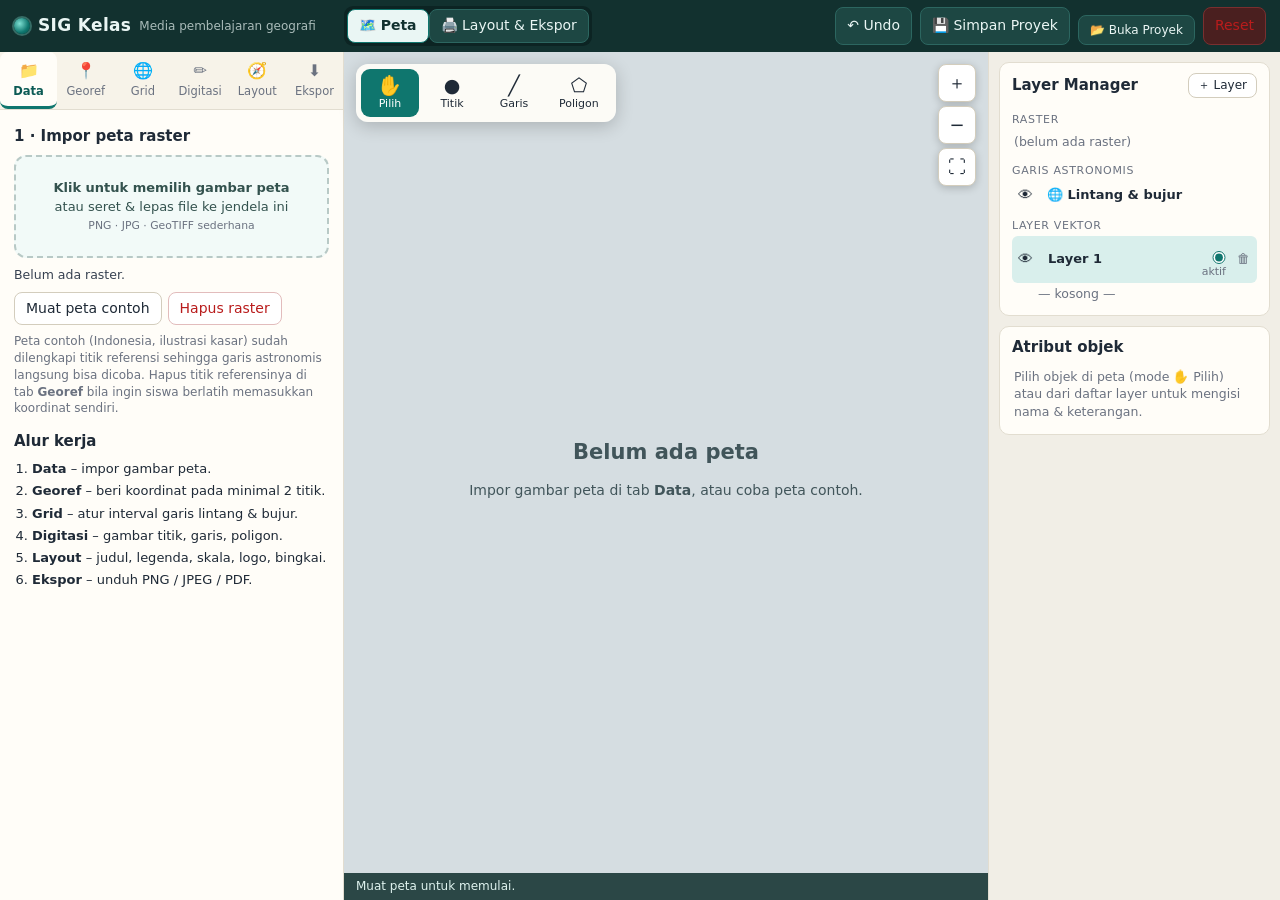
<file: index.html>
<!doctype html>
<html lang="id">
<head>
<meta charset="utf-8">
<meta name="viewport" content="width=device-width,initial-scale=1,maximum-scale=1,viewport-fit=cover">
<meta name="theme-color" content="#12312f">
<meta name="mobile-web-app-capable" content="yes">
<title>SIG Kelas — Media Pembelajaran Geografi</title>
<!-- MONETAG-VERIFIKASI: jika Monetag meminta meta-tag verifikasi, tempel TEPAT DI BAWAH baris ini (masih di dalam <head>). Jangan tempel kode iklan di sini; kode iklan diisi di js/ads-config.js -->
<meta name="monetag" content="e10ae0a9ed31479be730fc1d89beb7d3">
<link rel="stylesheet" href="css/style.css">
</head>
<body>

<header class="topbar">
  <div class="brand"><span class="logo-dot"></span><b>SIG Kelas</b><small>Media pembelajaran geografi</small></div>
  <div class="viewtabs" id="viewtabs">
    <button data-view="map" class="on">🗺️ Peta</button>
    <button data-view="layout">🖨️ Layout<span class="lg"> &amp; Ekspor</span></button>
  </div>
  <button id="btn-menu" class="only-mobile" aria-label="Menu lainnya">⋯</button>
  <div class="top-actions" id="top-actions">
    <button id="btn-undo" title="Urungkan (Ctrl+Z)">↶ Undo</button>
    <button id="btn-save-project">💾 Simpan Proyek</button>
    <label class="btn">📂 Buka Proyek<input type="file" id="file-project" accept=".json,application/json" hidden></label>
    <button id="btn-reset" class="danger">Reset</button>
  </div>
</header>

<main class="app">

  <!-- ============ PANEL KIRI: PERKAKAS ============ -->
  <aside class="side left">
    <nav class="tabs" id="tabs">
      <button data-tab="data" class="on"><i>📁</i>Data</button>
      <button data-tab="georef"><i>📍</i>Georef</button>
      <button data-tab="grid"><i>🌐</i>Grid</button>
      <button data-tab="digitize"><i>✏️</i>Digitasi</button>
      <button data-tab="layout"><i>🧭</i>Layout</button>
      <button data-tab="export"><i>⬇️</i>Ekspor</button>
      <button data-tab="layers" class="only-mobile"><i>🗂️</i>Layer</button>
    </nav>

    <div class="tabpanes">

      <!-- 1. DATA -->
      <section class="pane on" data-pane="data">
        <h3>1 · Impor peta raster</h3>
        <label class="drop" id="drop">
          <input type="file" id="file-raster" accept=".png,.jpg,.jpeg,.tif,.tiff,image/png,image/jpeg,image/tiff" hidden>
          <b>Klik untuk memilih gambar peta</b><br>atau seret &amp; lepas file ke jendela ini<br>
          <small>PNG · JPG · GeoTIFF sederhana</small>
        </label>
        <div id="raster-info" class="note"></div>
        <div class="row">
          <button id="btn-sample">Muat peta contoh</button>
          <button id="btn-raster-clear" class="danger">Hapus raster</button>
        </div>
        <p class="hint">Peta contoh (Indonesia, ilustrasi kasar) sudah dilengkapi titik referensi sehingga garis astronomis langsung bisa dicoba. Hapus titik referensinya di tab <b>Georef</b> bila ingin siswa berlatih memasukkan koordinat sendiri.</p>
        <h3>Alur kerja</h3>
        <ol class="steps">
          <li><b>Data</b> – impor gambar peta.</li>
          <li><b>Georef</b> – beri koordinat pada minimal 2 titik.</li>
          <li><b>Grid</b> – atur interval garis lintang &amp; bujur.</li>
          <li><b>Digitasi</b> – gambar titik, garis, poligon.</li>
          <li><b>Layout</b> – judul, legenda, skala, logo, bingkai.</li>
          <li><b>Ekspor</b> – unduh PNG / JPEG / PDF.</li>
        </ol>
      </section>

      <!-- 2. GEOREF -->
      <section class="pane" data-pane="georef">
        <h3>2 · Georeferensi sederhana</h3>
        <p class="hint">Klik titik yang koordinatnya diketahui pada peta (mis. perpotongan garis lintang–bujur di tepi peta), lalu isi Lintang &amp; Bujurnya. <b>2 titik</b> = peta menghadap utara. <b>≥3 titik</b> = transformasi affine (boleh miring).</p>
        <button id="btn-add-gcp" class="primary wide">＋ Tambah titik referensi (klik di peta)</button>
        <div id="gcp-list"></div>
        <div id="georef-status" class="status"></div>
        <p class="hint">Format yang diterima: <code>-6.2</code> · <code>6.2 S</code> · <code>6°12'30" LS</code> · <code>106 49 BT</code> · <code>95,5 E</code>.<br>Hemisfer: LU/N, LS/S, BT/E, BB/W. Asumsi proyeksi: equirectangular (plate carrée) — cocok untuk peta dunia/regional sederhana.</p>
        <label class="check"><input type="checkbox" id="chk-show-gcps"> Tampilkan penanda titik referensi di peta</label>
      </section>

      <!-- 3. GRID -->
      <section class="pane" data-pane="grid">
        <h3>3 · Garis astronomis</h3>
        <label class="check big"><input type="checkbox" id="grid-visible"> Tampilkan garis lintang &amp; bujur</label>
        <div id="grid-warn" class="warn" hidden>Georeferensi belum aktif — selesaikan di tab Georef agar garis muncul.</div>
        <div class="grid2">
          <label>Interval lintang<input type="number" id="grid-latInt" min="0.001" step="any"></label>
          <label>Interval bujur<input type="number" id="grid-lonInt" min="0.001" step="any"></label>
        </div>
        <div class="grid2">
          <label>Satuan
            <select id="grid-unit"><option value="deg">derajat (°)</option><option value="min">menit (′)</option></select>
          </label>
          <label class="check inline"><input type="checkbox" id="grid-linked"> Samakan lintang = bujur</label>
        </div>
        <div class="chips" id="grid-presets">
          <button data-v="0.5">0,5°</button><button data-v="1">1°</button><button data-v="2">2°</button>
          <button data-v="5">5°</button><button data-v="10">10°</button><button data-v="15">15°</button><button data-v="30">30°</button>
        </div>
        <h4>Tampilan</h4>
        <div class="grid2">
          <label>Warna<input type="color" id="grid-color"></label>
          <label>Tebal (px)<input type="number" id="grid-width" min="0.5" max="6" step="0.5"></label>
        </div>
        <div class="grid2">
          <label>Gaya garis
            <select id="grid-dash"><option value="dashed">putus-putus</option><option value="solid">penuh</option><option value="dotted">titik-titik</option></select>
          </label>
          <label>Format label
            <select id="grid-format"><option value="dms">6°12′ LS</option><option value="dec">6,2° LS</option></select>
          </label>
        </div>
        <div class="grid2">
          <label class="check inline"><input type="checkbox" id="grid-labels"> Label koordinat</label>
          <label>Ukuran label<input type="number" id="grid-labelSize" min="8" max="30" step="1"></label>
        </div>
        <label class="check"><input type="checkbox" id="grid-emphasize"> Tebalkan garis 0° (khatulistiwa &amp; meridian nol)</label>
      </section>

      <!-- 4. DIGITASI -->
      <section class="pane" data-pane="digitize">
        <h3>4 · Digitasi di atas peta</h3>
        <div class="modes">
          <button class="mode-btn" data-mode="select"><span>✋</span>Pilih / Geser<kbd>V</kbd></button>
          <button class="mode-btn" data-mode="point"><span>●</span>Titik<kbd>1</kbd></button>
          <button class="mode-btn" data-mode="line"><span>╱</span>Garis<kbd>2</kbd></button>
          <button class="mode-btn" data-mode="polygon"><span>⬠</span>Poligon<kbd>3</kbd></button>
        </div>
        <label>Simpan objek baru ke layer
          <select id="active-layer"></select>
        </label>
        <label class="check"><input type="checkbox" id="chk-labels"> Tampilkan nama objek pada peta</label>
        <div class="row">
          <button id="btn-undo2">↶ Undo</button>
          <button id="btn-geojson">Ekspor GeoJSON</button>
          <button id="btn-clear-features" class="danger">Hapus semua objek</button>
        </div>
        <h4>Cara pakai</h4>
        <ul class="tips">
          <li><b>Titik</b>: klik sekali.</li>
          <li><b>Garis / Poligon</b>: klik tiap titik sudut; <b>klik dua kali</b>, klik kanan, atau <kbd>Enter</kbd> untuk selesai. <kbd>Backspace</kbd> hapus titik terakhir, <kbd>Esc</kbd> batal.</li>
          <li><b>Pilih</b>: klik objek, isi nama &amp; keterangan di panel kanan; seret titik sudut untuk mengedit bentuk.</li>
          <li>Seret kosong = geser peta · roda mouse / cubit = zoom · <kbd>Del</kbd> hapus objek terpilih.</li>
        </ul>
      </section>

      <!-- 5. LAYOUT -->
      <section class="pane" data-pane="layout">
        <h3>5 · Desain layout peta</h3>
        <p class="hint">Seret elemen langsung di pratinjau untuk memindahkannya. Seret bagian peta untuk menggeser isi, roda mouse untuk zoom.</p>
        <div class="grid2">
          <label>Ukuran kertas
            <select id="layout-paper"><option>A4</option><option>A3</option><option>Letter</option></select>
          </label>
          <label>Orientasi
            <select id="layout-orient"><option value="landscape">Lanskap</option><option value="portrait">Potret</option></select>
          </label>
        </div>

        <details open><summary>Judul</summary>
          <label class="check"><input type="checkbox" id="layout-showTitle"> Tampilkan judul</label>
          <label>Judul peta<input type="text" id="layout-title"></label>
          <label>Sub-judul<input type="text" id="layout-subtitle" placeholder="(opsional)"></label>
          <div class="grid2">
            <label>Ukuran huruf<input type="number" id="layout-titleSize" min="14" max="80"></label>
            <label>Rata
              <select id="layout-titleAlign"><option value="left">Kiri</option><option value="center">Tengah</option><option value="right">Kanan</option></select>
            </label>
          </div>
        </details>

        <details open><summary>Isi peta</summary>
          <div class="mapsize">
            <div class="ms-head"><span>Ukuran isi peta</span><b id="ms-pct">100%</b></div>
            <div class="ms-row">
              <button type="button" id="ms-out" title="Perkecil">−</button>
              <input type="range" id="ms-slider" min="-3" max="4" step="0.02" value="0" aria-label="Ukuran isi peta">
              <button type="button" id="ms-in" title="Perbesar">＋</button>
            </div>
            <div class="ms-scale" id="ms-scale">Skala: —</div>
            <div class="ms-row">
              <label class="ms-n">Atur skala&nbsp;1&nbsp;:<input type="number" id="ms-n" min="1" step="1000" placeholder="mis. 5000000"></label>
              <button type="button" id="ms-apply">Terapkan</button>
            </div>
            <div class="ms-presets" id="ms-presets">
              <button type="button" data-n="1000000">1:1 jt</button><button type="button" data-n="5000000">1:5 jt</button><button type="button" data-n="10000000">1:10 jt</button><button type="button" data-n="25000000">1:25 jt</button><button type="button" data-n="50000000">1:50 jt</button>
            </div>
            <div class="ms-hint">Skala dihitung otomatis dari georeferensi &amp; dianggap benar bila dicetak pada ukuran kertas 100%. Roda mouse di pratinjau juga memperbesar/memperkecil.</div>
          </div>
          <div class="row">
            <button id="btn-view-fromMap">Ambil dari tampilan peta</button>
            <button id="btn-view-fit">Seluruh gambar</button>
          </div>
          <label class="check"><input type="checkbox" id="layout-mapGrid"> Garis astronomis ikut tampil</label>
          <label class="check"><input type="checkbox" id="layout-mapVectors"> Objek digitasi ikut tampil</label>
          <label class="check"><input type="checkbox" id="layout-mapLabels"> Nama objek pada peta</label>
        </details>

        <details open><summary>Legenda, skala &amp; arah utara</summary>
          <label class="check"><input type="checkbox" id="layout-legend-show"> Legenda otomatis</label>
          <div class="grid2">
            <label>Judul legenda<input type="text" id="layout-legend-title"></label>
            <label>Isi
              <select id="layout-legend-mode"><option value="feature">Per objek</option><option value="layer">Per layer</option></select>
            </label>
          </div>
          <div class="grid2">
            <label>Ukuran huruf<input type="number" id="layout-legend-size" min="8" max="30"></label>
            <label>Posisi<select class="place" data-kind="legend"><option value="">pilih…</option><option value="tl">↖ kiri atas</option><option value="tr">↗ kanan atas</option><option value="bl">↙ kiri bawah</option><option value="br">↘ kanan bawah</option></select></label>
          </div>
          <label class="check"><input type="checkbox" id="layout-scale-show"> Skala peta (batang &amp; perkiraan 1 : n)</label>
          <label>Posisi skala<select class="place" data-kind="scale"><option value="">pilih…</option><option value="tl">↖ kiri atas</option><option value="tr">↗ kanan atas</option><option value="bl">↙ kiri bawah</option><option value="br">↘ kanan bawah</option></select></label>
          <label class="check"><input type="checkbox" id="layout-north-show"> Arah mata angin (utara)</label>
          <div class="grid2">
            <label>Ukuran<input type="number" id="layout-north-size" min="30" max="200" step="5"></label>
            <label>Posisi<select class="place" data-kind="north"><option value="">pilih…</option><option value="tl">↖ kiri atas</option><option value="tr">↗ kanan atas</option><option value="bl">↙ kiri bawah</option><option value="br">↘ kanan bawah</option></select></label>
          </div>
          <label class="check"><input type="checkbox" id="layout-credit-show"> Teks pembuat / sumber</label>
          <label>Teks<input type="text" id="layout-credit-text"></label>
        </details>

        <details open><summary>Logo sekolah / instansi</summary>
          <label class="btn wide">🖼️ Unggah logo (PNG/JPG)<input type="file" id="file-logo" accept="image/png,image/jpeg" hidden></label>
          <label class="check"><input type="checkbox" id="layout-logo-show"> Tampilkan logo</label>
          <div class="grid2">
            <label>Tinggi logo (px)<input type="number" id="layout-logo-h" min="20" max="300" step="4"></label>
            <label>Posisi<select class="place" data-kind="logo"><option value="">pilih…</option><option value="tl">↖ kiri atas</option><option value="tr">↗ kanan atas</option><option value="bl">↙ kiri bawah</option><option value="br">↘ kanan bawah</option></select></label>
          </div>
          <button id="btn-logo-clear" class="wide">Hapus logo</button>
        </details>

        <details open><summary>Garis layout (bingkai &amp; dekoratif)</summary>
          <label class="check"><input type="checkbox" id="layout-border-show"> Garis tepi / bingkai</label>
          <div class="grid3">
            <label>Gaya<select id="layout-border-style"><option value="single">tunggal</option><option value="double">ganda</option></select></label>
            <label>Tebal<input type="number" id="layout-border-width" min="1" max="14"></label>
            <label>Warna<input type="color" id="layout-border-color"></label>
          </div>
          <label>Jarak bingkai dari tepi kertas<input type="number" id="layout-margin" min="0" max="80"></label>
          <label class="check"><input type="checkbox" id="layout-titleLine-show"> Garis pemisah judul</label>
          <div class="grid2">
            <label>Tebal<input type="number" id="layout-titleLine-width" min="1" max="10"></label>
            <label>Warna<input type="color" id="layout-titleLine-color"></label>
          </div>
          <button id="btn-add-line" class="wide">＋ Tambah garis bebas (seret di layout)</button>
          <div id="line-list"></div>
        </details>
      </section>

      <!-- 6. EKSPOR -->
      <section class="pane" data-pane="export">
        <h3>6 · Ekspor peta</h3>
        <label>Nama file<input type="text" id="export-name" value="peta-saya"></label>
        <label>Resolusi
          <select id="export-scale">
            <option value="1">Standar (±96 dpi)</option>
            <option value="2" selected>Tinggi (±192 dpi)</option>
            <option value="3">Sangat tinggi (±288 dpi)</option>
          </select>
        </label>
        <div class="stack">
          <button class="primary wide" id="btn-export-png">⬇ Unduh PNG</button>
          <button class="wide" id="btn-export-jpg">⬇ Unduh JPEG</button>
          <button class="wide" id="btn-export-pdf">⬇ Unduh PDF</button>
        </div>
        <p class="hint">Hasil ekspor sama persis dengan pratinjau layout (judul, legenda, skala, arah utara, grid, logo, garis). PDF berukuran kertas sesuai pilihan (A4/A3/Letter) dan siap cetak.</p>
        <div id="export-info" class="note"></div>
      </section>

    </div>
  </aside>

  <!-- ============ PANEL TENGAH: KANVAS ============ -->
  <section class="stage">
    <div class="stage-inner" id="map-stage">
      <canvas id="map-canvas"></canvas>

      <div class="float-modes" id="float-modes">
        <button class="mode-btn" data-mode="select" title="Pilih / Geser (V)"><span>✋</span><em>Pilih</em></button>
        <button class="mode-btn" data-mode="point" title="Titik (1)"><span>●</span><em>Titik</em></button>
        <button class="mode-btn" data-mode="line" title="Garis (2)"><span>╱</span><em>Garis</em></button>
        <button class="mode-btn" data-mode="polygon" title="Poligon (3)"><span>⬠</span><em>Poligon</em></button>
      </div>
      <div class="float-draft" id="float-draft" hidden>
        <span id="draft-info"></span>
        <button id="btn-draft-finish" class="primary">✔ Selesai</button>
        <button id="btn-draft-cancel">✖ Batal</button>
      </div>
      <div class="float-zoom">
        <button id="z-in" title="Perbesar">＋</button>
        <button id="z-out" title="Perkecil">−</button>
        <button id="z-fit" title="Pas ke layar (F)">⛶</button>
      </div>
      <button id="m-attr" class="m-attr" hidden>✎ Edit objek terpilih</button>
      <div class="statusbar" id="status-coords">Muat peta untuk memulai.</div>
      <div class="empty" id="map-empty">
        <div>
          <h2>Belum ada peta</h2>
          <p>Impor gambar peta di tab <b>Data</b>, atau coba peta contoh.</p>
        </div>
      </div>
    </div>

    <div class="stage-inner hidden" id="layout-stage">
      <div class="layout-wrap" id="layout-wrap"><canvas id="layout-canvas"></canvas></div>
      <div class="statusbar" id="layout-status">Seret elemen untuk memindahkan · seret peta untuk menggeser · cubit / roda mouse = zoom</div>
    </div>
  </section>

  <!-- ============ PANEL KANAN: LAYER & ATRIBUT ============ -->
  <aside class="side right">
    <div class="card">
      <div class="card-head"><h3>Layer Manager</h3><button id="btn-add-layer" title="Tambah layer vektor">＋ Layer</button></div>
      <div id="layer-list" class="layer-list"></div>
    </div>
    <div class="card">
      <div class="card-head"><h3>Atribut objek</h3></div>
      <div id="attr-panel"></div>
    </div>
  </aside>
</main>

<div id="toast" class="toast" role="status"></div>

<script src="js/state.js"></script>
<script src="js/geo.js"></script>
<script src="js/raster.js"></script>
<script src="js/render.js"></script>
<script src="js/symbols.js"></script>
<script src="js/mapview.js"></script>
<script src="js/layout.js"></script>
<script src="js/exporter.js"></script>
<script src="js/ui.js"></script>
<script src="js/ads-config.js"></script>
<script src="js/ads.js"></script>
<script src="js/main.js"></script>
</body>
</html>
</file>
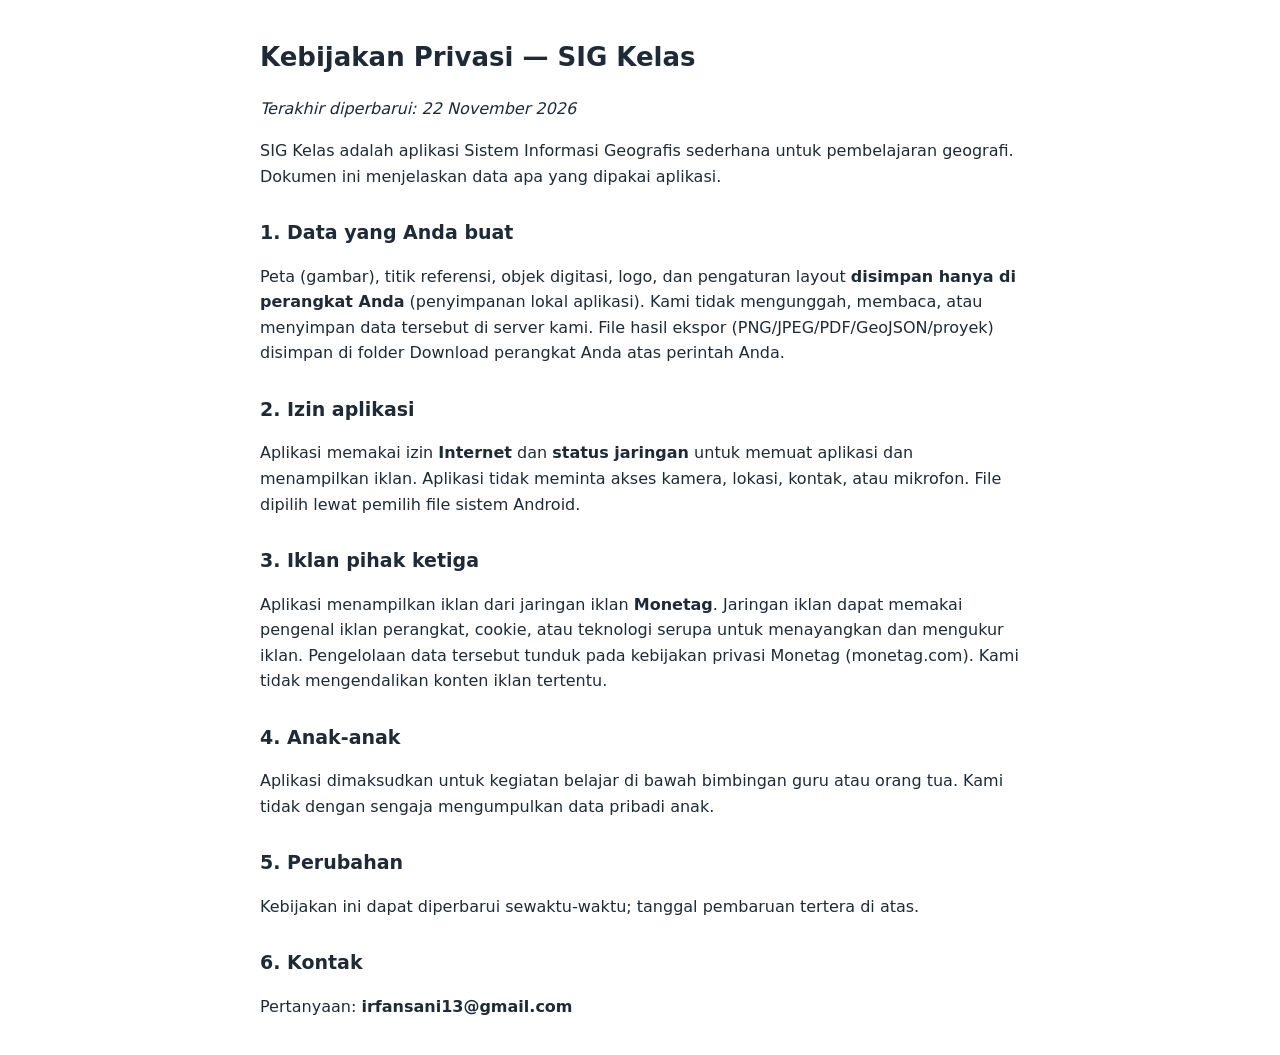
<file: kebijakan-privasi.html>
<!doctype html>
<html lang="id"><head><meta charset="utf-8"><meta name="viewport" content="width=device-width,initial-scale=1">
<title>Kebijakan Privasi — SIG Kelas</title>
<style>body{font:16px/1.6 system-ui,sans-serif;max-width:760px;margin:0 auto;padding:20px;color:#1f2a37}h1{font-size:26px}h2{font-size:19px;margin-top:28px}</style></head>
<body>
<h1>Kebijakan Privasi — SIG Kelas</h1>
<p><em>Terakhir diperbarui: 22 November 2026</em></p>
<p>SIG Kelas adalah aplikasi Sistem Informasi Geografis sederhana untuk pembelajaran geografi. Dokumen ini menjelaskan data apa yang dipakai aplikasi.</p>

<h2>1. Data yang Anda buat</h2>
<p>Peta (gambar), titik referensi, objek digitasi, logo, dan pengaturan layout <b>disimpan hanya di perangkat Anda</b> (penyimpanan lokal aplikasi). Kami tidak mengunggah, membaca, atau menyimpan data tersebut di server kami. File hasil ekspor (PNG/JPEG/PDF/GeoJSON/proyek) disimpan di folder Download perangkat Anda atas perintah Anda.</p>

<h2>2. Izin aplikasi</h2>
<p>Aplikasi memakai izin <b>Internet</b> dan <b>status jaringan</b> untuk memuat aplikasi dan menampilkan iklan. Aplikasi tidak meminta akses kamera, lokasi, kontak, atau mikrofon. File dipilih lewat pemilih file sistem Android.</p>

<h2>3. Iklan pihak ketiga</h2>
<p>Aplikasi menampilkan iklan dari jaringan iklan <b>Monetag</b>. Jaringan iklan dapat memakai pengenal iklan perangkat, cookie, atau teknologi serupa untuk menayangkan dan mengukur iklan. Pengelolaan data tersebut tunduk pada kebijakan privasi Monetag (monetag.com). Kami tidak mengendalikan konten iklan tertentu.</p>

<h2>4. Anak-anak</h2>
<p>Aplikasi dimaksudkan untuk kegiatan belajar di bawah bimbingan guru atau orang tua. Kami tidak dengan sengaja mengumpulkan data pribadi anak.</p>

<h2>5. Perubahan</h2>
<p>Kebijakan ini dapat diperbarui sewaktu-waktu; tanggal pembaruan tertera di atas.</p>

<h2>6. Kontak</h2>
<p>Pertanyaan: <b>irfansani13@gmail.com</b></p>
</body></html>
</file>
<file: css/style.css>
:root{
  --bg:#f1eee6; --panel:#fffdf8; --ink:#1f2a37; --muted:#6b7280; --line:#e2ddd0;
  --accent:#0f766e; --accent-d:#0b5a54; --accent-soft:#d9efec; --danger:#b91c1c;
  --stage:#c9d3d8; --radius:10px;
  --font:"Segoe UI",system-ui,-apple-system,Roboto,"Helvetica Neue",Arial,sans-serif;
}
*{box-sizing:border-box}
[hidden]{display:none!important}
html,body{height:100%;margin:0}
body{font:14px/1.4 var(--font);color:var(--ink);background:var(--bg);overflow:hidden}
button,input,select,textarea{font:inherit;color:inherit}
h3{margin:14px 0 8px;font-size:15px}
h3:first-child{margin-top:4px}
h4{margin:14px 0 6px;font-size:12px;text-transform:uppercase;letter-spacing:.06em;color:var(--muted)}
code,kbd{font-family:ui-monospace,Consolas,monospace;font-size:12px;background:#efeadd;padding:1px 5px;border-radius:4px}
kbd{border:1px solid #d8d2c2;background:#faf7ef}

/* ---------- topbar ---------- */
.topbar{height:52px;display:flex;align-items:center;gap:16px;padding:0 14px;background:#12312f;color:#eaf6f4}
.brand{display:flex;align-items:center;gap:8px}
.brand b{font-size:17px;letter-spacing:.02em}
.brand small{opacity:.7;font-size:12px}
.logo-dot{width:16px;height:16px;border-radius:50%;background:radial-gradient(circle at 35% 35%,#7ee0d3,#0f766e 60%,#064e47);box-shadow:0 0 0 2px #7ee0d355}
.viewtabs{display:flex;background:#0c2423;border-radius:9px;padding:3px;margin-left:12px}
.viewtabs button{background:none;border:0;color:#cfe8e4;padding:6px 14px;border-radius:7px;cursor:pointer}
.viewtabs button.on{background:#eaf6f4;color:#12312f;font-weight:600}
.top-actions{margin-left:auto;display:flex;gap:8px}
.topbar button,.topbar .btn{background:#1d4743;border:1px solid #2c6660;color:#eaf6f4;padding:6px 11px;border-radius:8px;cursor:pointer}
@media (hover:hover){.topbar button:hover,.topbar .btn:hover{background:#25605a}}
.topbar .viewtabs button.on,.topbar .viewtabs button.on:hover{background:#eaf6f4;color:#12312f}
.topbar .danger{background:#4a1f1f;border-color:#7a2f2f}

/* ---------- layout grid ---------- */
.app{height:calc(100% - 52px);display:grid;grid-template-columns:344px minmax(0,1fr) 292px}
.side{background:var(--panel);overflow:auto;min-height:0}
.side.left{border-right:1px solid var(--line);display:flex;flex-direction:column}
.side.right{border-left:1px solid var(--line);padding:10px;display:flex;flex-direction:column;gap:10px;background:var(--bg)}

/* ---------- tabs ---------- */
.tabs{display:grid;grid-template-columns:repeat(6,1fr);border-bottom:1px solid var(--line);background:#f7f3e9;position:sticky;top:0;z-index:2}
.tabs button{border:0;background:none;padding:8px 2px 7px;cursor:pointer;font-size:11.5px;color:var(--muted);border-bottom:3px solid transparent}
.tabs button i{display:block;font-style:normal;font-size:16px;margin-bottom:1px}
.tabs button.on{color:var(--accent-d);border-bottom-color:var(--accent);background:var(--panel);font-weight:600}
.tabpanes{padding:12px 14px 40px;overflow:auto;flex:1}
.pane{display:none}.pane.on{display:block}

/* ---------- form controls ---------- */
label{display:block;font-size:12px;color:var(--muted);margin:8px 0 0}
label>input:not([type=checkbox]):not([type=color]),label>select,label>textarea{display:block;width:100%;margin-top:3px}
input[type=text],input[type=number],select,textarea{background:#fff;border:1px solid #d6d0c1;border-radius:7px;padding:6px 8px;color:var(--ink);min-width:0}
input:focus,select:focus,textarea:focus{outline:2px solid #7ee0d3;border-color:var(--accent)}
input.bad{border-color:var(--danger);background:#fff3f3}
input[type=color]{display:block;width:100%;height:32px;margin-top:3px;padding:2px;border:1px solid #d6d0c1;border-radius:7px;background:#fff;cursor:pointer}
input[type=range]{width:100%}
.check{display:flex;align-items:center;gap:8px;color:var(--ink);font-size:13px;margin:8px 0 0;cursor:pointer}
.check.big{font-size:14px;font-weight:600}
.check.inline{margin-top:24px}
.check input{width:16px;height:16px;accent-color:var(--accent)}
.grid2{display:grid;grid-template-columns:1fr 1fr;gap:8px}
.grid3{display:grid;grid-template-columns:1.2fr .8fr 1fr;gap:8px}
.row{display:flex;gap:6px;flex-wrap:wrap;margin:8px 0}
.stack{display:flex;flex-direction:column;gap:8px;margin:10px 0}
button,.btn{background:#fff;border:1px solid #d3cdbd;border-radius:8px;padding:6px 11px;cursor:pointer;transition:background .12s}
button:hover,.btn:hover{background:#f4f0e4}
button.primary{background:var(--accent);border-color:var(--accent-d);color:#fff;font-weight:600}
button.primary:hover{background:var(--accent-d)}
button.danger{color:var(--danger);border-color:#e2bcbc}
button.wide,.btn.wide{display:block;width:100%;text-align:center;margin-top:8px}
button.on{background:var(--accent-soft);border-color:var(--accent)}
.btn input{display:none}
.hint{font-size:12px;color:var(--muted);margin:8px 0}
.note{font-size:12.5px;color:#374151;margin:8px 0;min-height:1em}
.warn{background:#fff4d6;border:1px solid #efd58a;color:#7a5600;padding:7px 9px;border-radius:8px;font-size:12.5px;margin:8px 0}
.status{padding:8px 10px;border-radius:8px;font-size:12.5px;margin:10px 0;background:#eee;border:1px solid #ddd}
.status.ok{background:#dcf3df;border-color:#a9d9b0;color:#14532d}
.status.err{background:#fdeaea;border-color:#f0b8b8;color:#7f1d1d}
.chips{display:flex;gap:6px;flex-wrap:wrap;margin:10px 0}
.chips button{padding:3px 10px;border-radius:99px;font-size:12px}
.steps,.tips{margin:6px 0 0;padding-left:18px;font-size:13px}
.steps li,.tips li{margin:4px 0}
.drop{display:block;border:2px dashed #b8c9c6;background:#f2faf8;border-radius:12px;text-align:center;padding:22px 10px;cursor:pointer;color:#33524e;font-size:13px;margin:0}
.drop:hover,.drop.over{background:#dff3ef;border-color:var(--accent)}
.drop small{color:var(--muted)}
details{border:1px solid var(--line);border-radius:10px;padding:2px 10px 10px;margin:10px 0;background:#fff}
summary{cursor:pointer;font-weight:600;padding:8px 0;font-size:13px}

/* ---------- mode switcher ---------- */
.modes{display:grid;grid-template-columns:1fr 1fr;gap:8px;margin:6px 0 10px}
.modes .mode-btn{display:flex;align-items:center;gap:8px;padding:10px;font-weight:600}
.modes .mode-btn span{font-size:18px;width:22px;text-align:center}
.modes .mode-btn kbd{margin-left:auto}
.mode-btn.on{background:var(--accent);border-color:var(--accent-d);color:#fff}
.mode-btn.on kbd{background:#0b5a54;color:#d7f3ef;border-color:#2c8b82}

/* ---------- stage ---------- */
.stage{position:relative;min-width:0;min-height:0;background:var(--stage)}
.stage-inner{position:absolute;inset:0}
.hidden{display:none!important}
#map-canvas{position:absolute;inset:0;touch-action:none;display:block}
.float-modes{position:absolute;left:12px;top:12px;display:flex;gap:4px;background:#fffdf8ee;padding:5px;border-radius:12px;box-shadow:0 4px 18px #0003}
.float-modes .mode-btn{display:flex;flex-direction:column;align-items:center;gap:0;border:0;padding:6px 12px;border-radius:9px;min-width:58px;background:transparent}
.float-modes .mode-btn span{font-size:19px;line-height:1.1}
.float-modes .mode-btn em{font-style:normal;font-size:11px}
.float-modes .mode-btn:not(.on):hover{background:#efeadb}
.float-modes .mode-btn.on{background:var(--accent);color:#fff}
.float-draft{position:absolute;left:50%;top:14px;transform:translateX(-50%);display:flex;align-items:center;gap:8px;background:#fffdf8f2;padding:6px 8px 6px 14px;border-radius:99px;box-shadow:0 4px 18px #0003;font-size:13px}
.float-draft[hidden]{display:none}
.float-zoom{position:absolute;right:12px;top:12px;display:flex;flex-direction:column;gap:4px}
.float-zoom button{width:38px;height:38px;padding:0;font-size:18px;box-shadow:0 2px 8px #0003}
.statusbar{position:absolute;left:0;right:0;bottom:0;padding:5px 12px;font-size:12px;background:#12312fdd;color:#dff3ef;font-variant-numeric:tabular-nums;pointer-events:none}
.empty{position:absolute;inset:0;display:flex;align-items:center;justify-content:center;text-align:center;color:#41555a;pointer-events:none}
.empty[hidden]{display:none}
.empty h2{margin:0 0 4px}
.layout-wrap{position:absolute;inset:0 0 26px 0;display:flex;align-items:center;justify-content:center;overflow:hidden}
#layout-canvas{box-shadow:0 8px 30px #0005;background:#fff;touch-action:none}

/* ---------- right panel ---------- */
.card{background:var(--panel);border:1px solid var(--line);border-radius:var(--radius);padding:10px 12px}
.card-head{display:flex;align-items:center;justify-content:space-between;margin-bottom:6px}
.card-head h3{margin:0}
.card-head button{padding:3px 9px;font-size:12px}
.layer-list{max-height:46vh;overflow:auto;font-size:13px}
.lrow{display:flex;align-items:center;gap:6px;padding:4px 2px;border-radius:6px}
.lrow.active{background:var(--accent-soft)}
.lrow .eye{border:0;background:none;padding:2px 4px;font-size:15px;cursor:pointer;opacity:1;line-height:1}
.lrow .eye.off{opacity:.3;filter:grayscale(1)}
.lrow .name{flex:1;min-width:0;border:1px solid transparent;background:transparent;padding:2px 4px;border-radius:5px;font-weight:600}
.lrow .name:hover,.lrow .name:focus{border-color:#d6d0c1;background:#fff}
.lrow .mini{border:0;background:none;padding:2px 5px;cursor:pointer;color:var(--muted);font-size:13px}
.lrow .mini:hover{color:var(--danger)}
.lrow .tgt{font-size:11px;color:var(--muted);cursor:pointer;white-space:nowrap}
.lrow .tgt input{accent-color:var(--accent)}
.frow{display:flex;align-items:center;gap:5px;padding:2px 2px 2px 26px;cursor:pointer;border-radius:6px;font-size:12.5px}
.frow:hover{background:#f1ede0}
.frow.sel{background:#fff0b8}
.frow .sw{width:10px;height:10px;border-radius:50%;flex:none;border:1px solid #0004}
.frow .nm{flex:1;min-width:0;overflow:hidden;text-overflow:ellipsis;white-space:nowrap}
.frow.hid .nm{opacity:.45;text-decoration:line-through}
.group-title{font-size:11px;text-transform:uppercase;letter-spacing:.06em;color:var(--muted);margin:8px 0 2px}
.empty-note{color:var(--muted);font-size:12.5px;padding:4px 2px}
.opacity-row{padding:0 4px 6px 30px;font-size:11px;color:var(--muted)}
.gcp{border:1px solid var(--line);border-radius:9px;padding:6px 8px 8px;margin:8px 0;background:#fff}
.gcp-head{display:flex;align-items:center;justify-content:space-between;font-size:12px;color:var(--muted)}
.gcp-head b{color:var(--ink)}
.gcp-head button{border:0;background:none;padding:2px 6px;color:var(--danger)}
.gcp input{font-family:ui-monospace,Consolas,monospace;font-size:12.5px}
.line-item{display:grid;grid-template-columns:34px 56px 1fr 30px;gap:6px;align-items:center;margin-top:8px;padding:4px;border-radius:8px}
.line-item.sel{background:#fff0b8}
.line-item input[type=color]{margin:0;height:28px}
.line-item input,.line-item select{margin:0!important}
#attr-panel label{margin-top:6px}
#attr-panel .meta{font-size:12px;color:var(--muted);margin:2px 0 6px}
#attr-panel textarea{min-height:56px;resize:vertical}

/* ---------- toast ---------- */
.toast{position:fixed;left:50%;bottom:30px;transform:translate(-50%,20px);background:#12312f;color:#fff;padding:9px 16px;border-radius:10px;opacity:0;transition:.25s;pointer-events:none;z-index:50;max-width:80vw;box-shadow:0 6px 24px #0005}
.toast.show{opacity:1;transform:translate(-50%,0)}

/* ---------- responsif (tablet / layar sempit) ---------- */
.only-mobile{display:none}
/* tablet (layar sedang): panel bertumpuk, halaman bisa di-scroll */
@media (min-width:901px) and (max-width:1100px){
  body{overflow:auto}
  .app{height:auto;grid-template-columns:1fr;grid-template-rows:auto}
  .stage{order:1;height:72vh;min-height:420px}
  .side.left{order:2;border-right:0}
  .side.right{order:3;border-left:0}
  .topbar{flex-wrap:wrap;height:auto;padding:8px 12px}
}
/* ====== HP & tablet kecil: peta layar penuh + panel "bottom sheet" ====== */
@media (max-width:900px){
  html,body{height:100%;overflow:hidden;overscroll-behavior:none;-webkit-text-size-adjust:100%}
  body{-webkit-tap-highlight-color:transparent;-webkit-touch-callout:none}
  .stage,.tabs,.topbar,.statusbar{-webkit-user-select:none;user-select:none}
  button,.btn,summary,label{touch-action:manipulation}
  .only-mobile{display:block}
  .topbar{height:48px;padding:0 8px;gap:8px;position:relative;flex-wrap:nowrap}
  .brand{white-space:nowrap;gap:6px}
  .brand small{display:none}
  .brand b{font-size:15px}
  .viewtabs{margin-left:auto}
  .viewtabs button{padding:7px 10px;font-size:13px}
  #btn-menu{width:40px;height:36px;padding:0;font-size:20px;line-height:1}
  .top-actions{display:none;position:absolute;right:8px;top:52px;margin:0;flex-direction:column;align-items:stretch;gap:6px;padding:10px;background:#12312f;border:1px solid #2c6660;border-radius:12px;box-shadow:0 8px 24px #0006;z-index:60}
  .top-actions.open{display:flex}
  .top-actions button,.top-actions .btn{min-height:42px;text-align:left}
  .app{display:flex;flex-direction:column;height:calc(100% - 48px)}
  .stage{order:1;flex:1 1 auto;min-height:0;height:auto}
  .side.right{order:2;display:none;flex:none;max-height:50vh;max-height:50dvh;overflow:auto;border:0;border-top:1px solid var(--line);padding:8px;-webkit-overflow-scrolling:touch}
  body[data-sheet=layers] .side.right{display:flex}
  .layer-list{max-height:none}
  .side.left{order:3;flex:none;display:flex;flex-direction:column-reverse;overflow:visible;border:0}
  .tabs{position:static;grid-template-columns:repeat(7,1fr);border-bottom:0;border-top:1px solid var(--line);padding-bottom:env(safe-area-inset-bottom)}
  .tabs button{padding:6px 0 5px;font-size:10.5px;min-height:52px;border-bottom:0;border-top:3px solid transparent}
  .tabs button.on{border-bottom-color:transparent;border-top-color:var(--accent)}
  .tabpanes{display:none;flex:none;max-height:50vh;max-height:50dvh;overflow:auto;padding:10px 12px 18px;border-top:1px solid var(--line);-webkit-overflow-scrolling:touch}
  body[data-sheet=tools] .tabpanes{display:block}
  /* sasaran sentuh & cegah zoom otomatis saat mengetik */
  input[type=text],input[type=number],select,textarea{font-size:16px;min-height:42px}
  .tabpanes button,.tabpanes .btn,.side.right button{min-height:40px}
  .check input{width:20px;height:20px}
  input[type=range]{min-height:30px}
  .sym-grid button,.sym-grid .icon-up{height:46px}
  .float-modes{left:8px;top:8px;padding:4px}
  .float-modes .mode-btn{min-width:54px;min-height:50px;padding:5px 8px}
  .float-zoom{right:8px;top:8px}
  .float-zoom button{width:44px;height:44px}
  .float-draft{top:auto;bottom:34px;max-width:calc(100% - 16px);flex-wrap:wrap;justify-content:center;border-radius:16px}
  .float-draft button{min-height:40px}
  .m-attr{display:block;position:absolute;left:50%;bottom:36px;transform:translateX(-50%);padding:10px 18px;border:0;border-radius:99px;background:var(--accent);color:#fff;font-weight:600;box-shadow:0 4px 16px #0005;z-index:5}
  .m-attr[hidden]{display:none}
  .statusbar{font-size:11px;padding:4px 10px}
  .layout-wrap{inset:0 0 22px 0}
  .toast{bottom:auto;top:58px;transform:translate(-50%,-12px)}
  .toast.show{transform:translate(-50%,0)}
}
/* ---- gaya objek: simbol, ikon, garis, poligon ---- */
.sym-grid{display:grid;grid-template-columns:repeat(auto-fill,minmax(40px,1fr));gap:5px;margin:4px 0 8px}
.sym-grid button,.sym-grid .icon-up{position:relative;display:flex;align-items:center;justify-content:center;height:40px;padding:3px;border:1px solid var(--line);border-radius:8px;background:#fff;cursor:pointer}
.sym-grid button:hover,.sym-grid .icon-up:hover{border-color:var(--accent)}
.sym-grid button.on{border-color:var(--accent);box-shadow:0 0 0 2px var(--accent-soft);background:var(--accent-soft)}
.sym-grid img{max-width:100%;max-height:100%;display:block}
.sym-grid .icon-up{font-size:20px;color:var(--accent);border-style:dashed}
.sym-grid .x{position:absolute;top:-6px;right:-6px;width:16px;height:16px;line-height:14px;text-align:center;font-size:12px;border-radius:50%;background:#fff;border:1px solid var(--line);color:var(--danger)}
.pat-grid{grid-template-columns:repeat(5,1fr)}
.pat-grid button{height:34px}
.style-list{display:flex;flex-direction:column;gap:4px;margin:4px 0 8px;max-height:220px;overflow:auto}
.style-list button{display:flex;align-items:center;gap:10px;padding:3px 8px;border:1px solid var(--line);border-radius:8px;background:#fff;cursor:pointer;text-align:left}
.style-list button:hover{border-color:var(--accent)}
.style-list button.on{border-color:var(--accent);background:var(--accent-soft)}
.style-list img{height:20px;width:auto;flex:none;border-radius:3px}
.sw-ico{width:16px;height:16px;object-fit:contain;flex:none}
.mini-btn{margin-top:4px;padding:3px 8px;font-size:12px;border:1px solid var(--line);border-radius:6px;background:#fff;cursor:pointer}
#attr-panel input[type=range]{width:100%}

/* ---- ukuran isi peta & skala ---- */
.mapsize{background:#fff;border:1px solid var(--line);border-radius:10px;padding:10px;margin-bottom:10px}
.ms-head{display:flex;justify-content:space-between;align-items:baseline;font-weight:600;margin-bottom:6px}
.ms-head b{color:var(--accent);font-variant-numeric:tabular-nums}
.ms-row{display:flex;align-items:center;gap:8px;margin:6px 0}
.ms-row input[type=range]{flex:1;min-width:0}
.ms-row button{min-width:34px;height:32px;border:1px solid var(--line);border-radius:8px;background:#fff;cursor:pointer;font-size:16px}
.ms-row button:hover:not(:disabled){border-color:var(--accent)}
.ms-row button:disabled,.ms-presets button:disabled{opacity:.45;cursor:not-allowed}
.ms-scale{background:var(--accent-soft);border-radius:8px;padding:7px 10px;font-size:14px}
.ms-scale b{font-variant-numeric:tabular-nums}
.ms-n{display:flex;align-items:center;gap:6px;flex:1;white-space:nowrap}
.ms-n input{width:100%;min-width:0}
.ms-presets{display:flex;flex-wrap:wrap;gap:4px}
.ms-presets button{padding:3px 8px;font-size:12px;border:1px solid var(--line);border-radius:6px;background:#fff;cursor:pointer}
.ms-hint{margin-top:8px;font-size:12px;color:var(--muted)}

/* ---- iklan (Monetag): disembunyikan saat siswa sibuk / di luar tab yang ditentukan ---- */
body.ad-busy [data-sigad]{display:none!important}
body.ad-not-early [data-sigad="vig"]{display:none!important}

@media (max-width:480px){.viewtabs .lg{display:none}}
</file>
